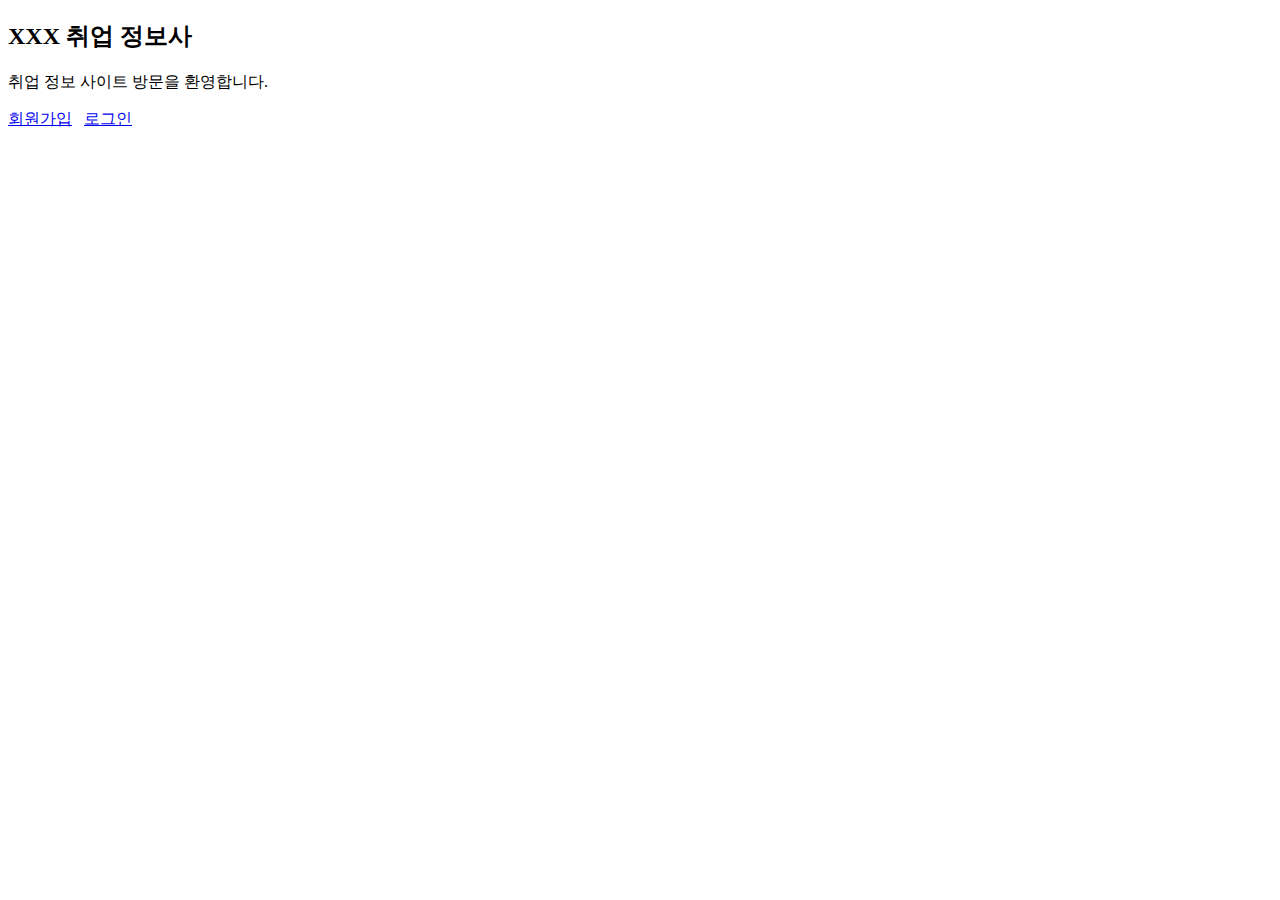
<file: index.html>
<!DOCTYPE html>
<html lang="en">
<head>
    <meta charset="UTF-8">
    <title>환영</title>
</head>
<body>
<h2>XXX 취업 정보사</h2>
취업 정보 사이트 방문을 환영합니다.

<p><a href="register.html">회원가입</a> &nbsp; <a href="login.html">로그인</a>

</body>
</html>
</file>
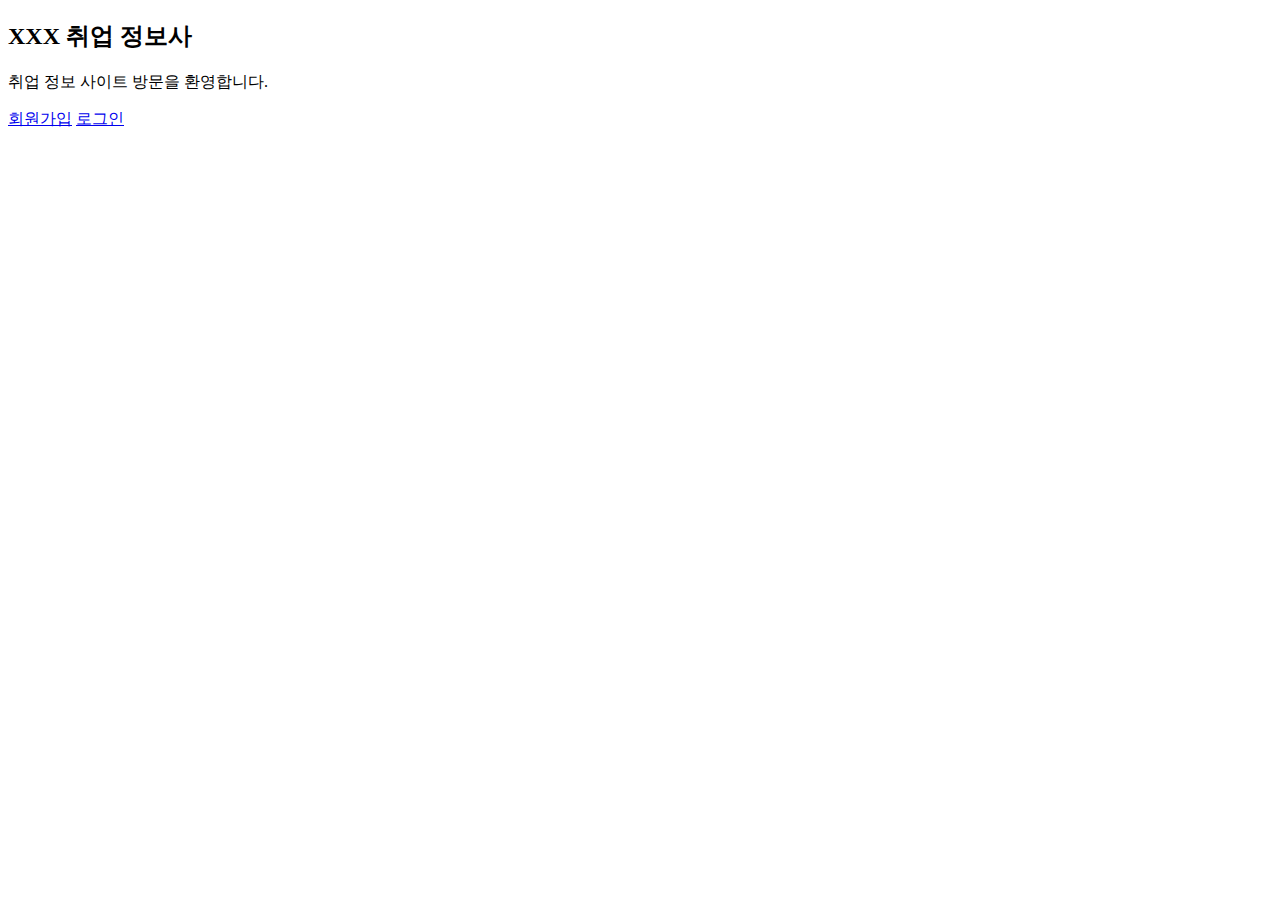
<file: report/index.html>
<!DOCTYPE html>
<html lang="en">
<head>
    <meta charset="UTF-8">
    <title>환영</title>
</head>
<body>
<h2>XXX 취업 정보사</h2>
취업 정보 사이트 방문을 환영합니다.

<p><a href="register.html">회원가입</a>  <a href="login.html">로그인</a>

</body>
</html>
</file>
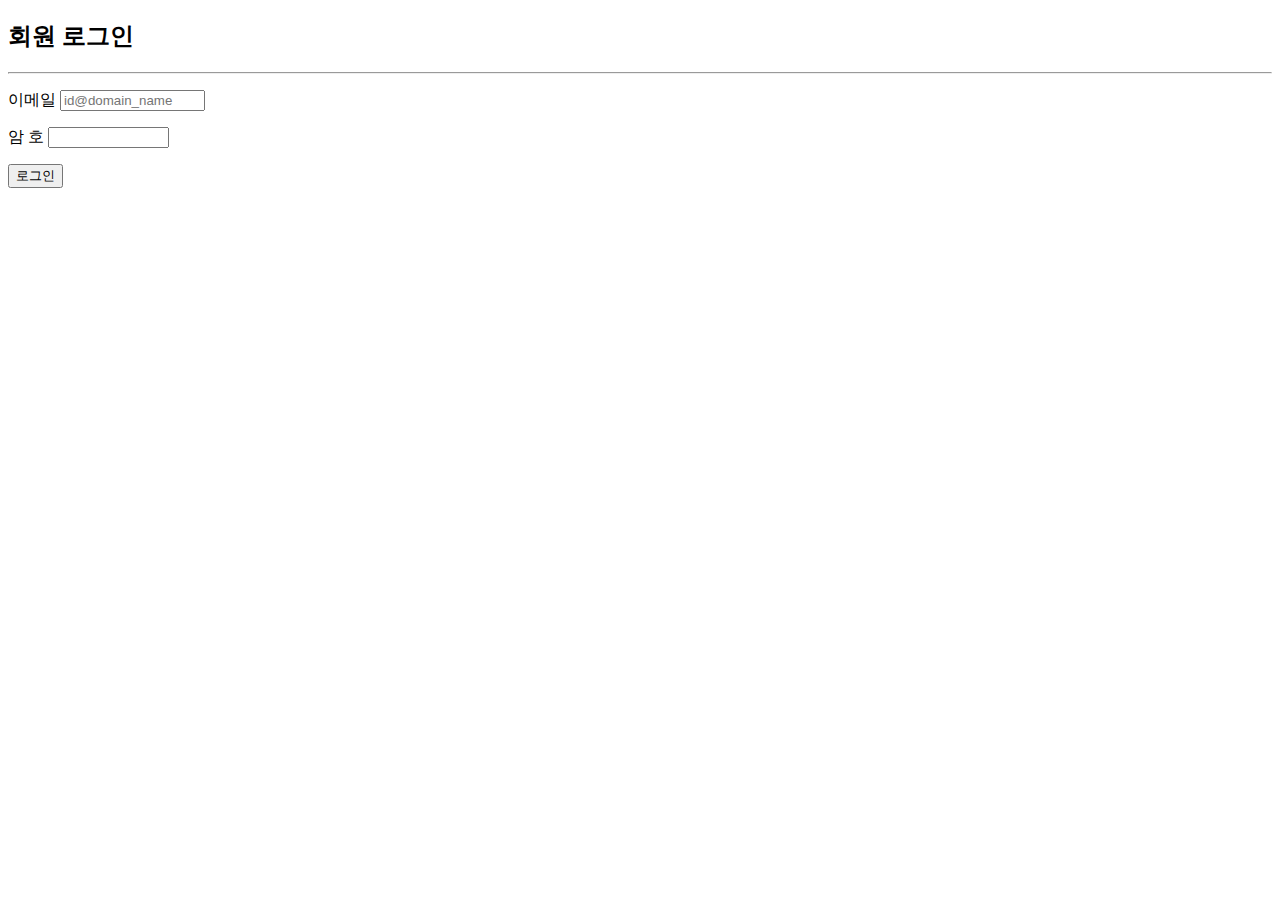
<file: login.html>
<!DOCTYPE html>
<html lang="en">
<head>
    <meta charset="UTF-8">
    <title>login</title>
</head>
<body>
<h2>회원 로그인</h2>
<hr>
<form name="user login"method="post">
  <p><label>이메일 <input type="email"name="email"id="email" placeholder="id@domain_name" size="15"></label></p>
  <p><label>암 호 <input type="password"name="psw"id="psw" size="12"></label></p>
  <button type="submit">로그인</button>
</form>
</body>
</html>
</file>
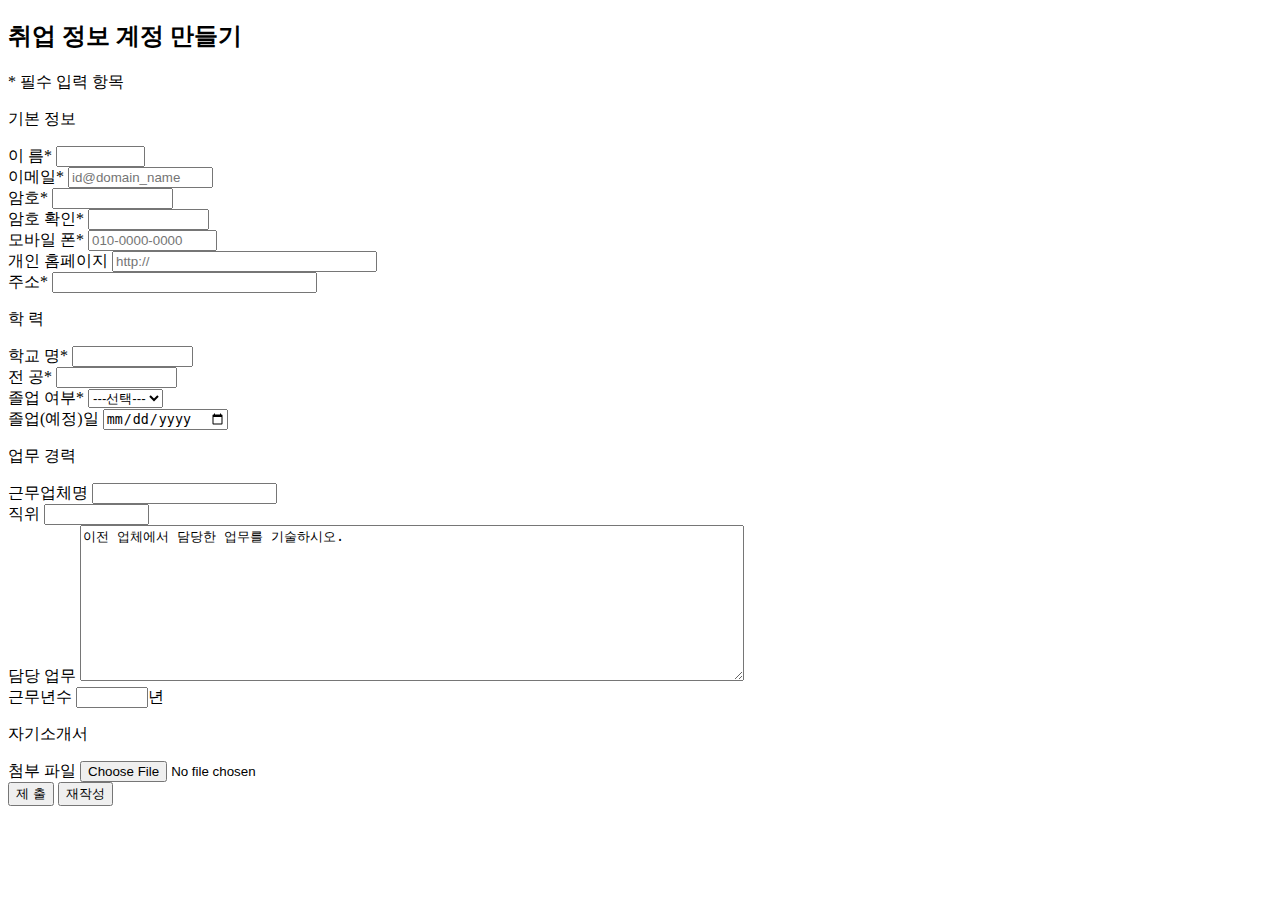
<file: register.html>
<!DOCTYPE html>
<html lang="en">
<head>
    <meta charset="UTF-8">
    <title>register</title>
</head>
<body>
<h2>취업 정보 계정 만들기</h2>
<p>* 필수 입력 항목</p>
<p>기본 정보</p>
<form name="user info"method="post" action="register.html">
  <label>이 름* <input type="text"name="name"id="name"size="8"></label><br>
  <label>이메일* <input type="email"name="email"id="email"placeholder="id@domain_name" size="15"></label><br>
  <label>암호* <input type="password"name="password"id="password"size="12"></label><br>
  <label>암호 확인* <input type="password"name="password"id="password2"size="12"></label><br>
  <label>모바일 폰* <input type="tel"name="phone"id="phone"size="13"placeholder="010-0000-0000"></label><br>
  <label>개인 홈페이지 <input type="url"name="homepg"id="homepg"size="30"placeholder="http://"></label><br>
  <label>주소* <input type="text"name="address"id="address"size="30"></label><br>

  <p>학 력</p>

  <label>학교 명* <input type="text"name="school"id="school"size="12"></label><br>
  <label>전 공* <input type="text"name="major"id="major"size="12"></label><br>
  <label>졸업 여부* <select name="graduate"id="graduate">
    <option value="0">---선택---</option>
    <option value="1">졸업예정</option>
    <option value="2">졸업</option>
  </select></label><br>
  <label>졸업(예정)일 <input type="date"></label><br>

  <p>업무 경력</p>

  <label>근무업체명 <input type="text" name="company"id="company"size="20"></label><br>
  <label>직위 <input type="text" name="spot"id="spot"size="10"></label><br>
  <label>담당 업무 <textarea name="work"id="work" cols="80" rows="10">이전 업체에서 담당한 업무를 기술하시오.
  </textarea></label><br>
  <label>근무년수 <input type="number" min="0" max="10" step="0.5">년</label><br>

  <p>자기소개서</p>

  <label>첨부 파일 <input type="file" name="file"id="file"></label><br>
  <button type="submit">제 출</button>
  <button type="reset">재작성</button>

</form>

</body>
</html>
</file>
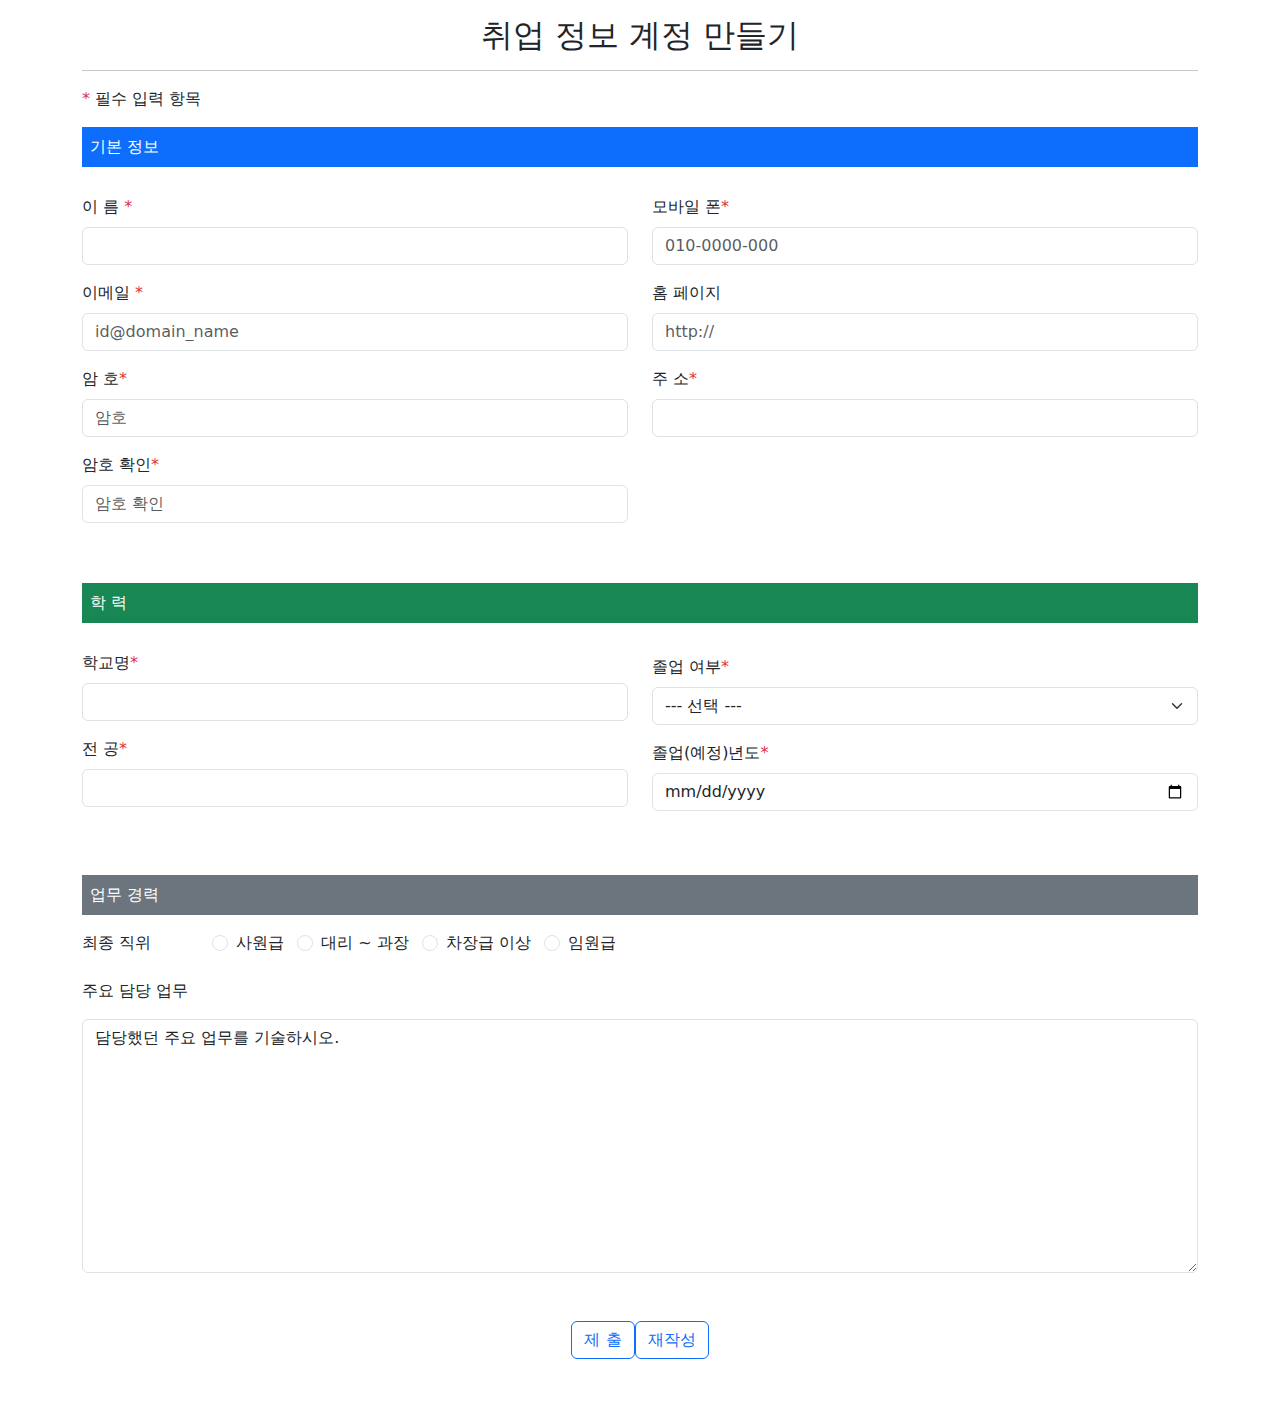
<file: report/hw3.html>
<!DOCTYPE html>
<html lang="en" xmlns="http://www.w3.org/1999/html">
<head>
    <meta charset="UTF-8">
    <title>과제3</title>
    <meta name="viewport" content="width=device-width, initial-scale=1">
    <link href="../css/bootstrap.min.css" rel="stylesheet">
    <script src="../js/bootstrap.bundle.min.js"></script>
</head>
<body>
<div class="container py-sm-2.5">
  <h2 class="text-center my-3">취업 정보 계정 만들기</h2>
  <hr>
  <div class="mb-3"><span class="text-danger">* </span><span>필수 입력 항목</span>
  </div>
  <form action="...">
    <div class="text-bg-primary p-2 mt-2">기본 정보</div><br>
    <div class="row">
      <div class="col-sm-6">
        <div>
        <label for="name" class="form-label my-1">이 름<span class="text-danger"> *</span>
          <input type="text" class="form-control my-2" id="name" size="100%">
        </label>
        </div>
        <div>
          <label for="email" class="form-label my-1">이메일 <span class="text-danger">*</span>
            <input type="email" class="form-control my-2" placeholder="id@domain_name" id="email" size="100%">
          </label>
        </div>
        <div>
          <label for="password" class="form-label my-1">암 호<span class="text-danger">*</span>
            <input type="password" class="form-control my-2" placeholder="암호" id="password" size="100%">
          </label>
        </div>
        <div>
          <label for="password2" class="form-label my-1">암호 확인<span class="text-danger">*</span>
            <input type="password" class="form-control my-2" placeholder="암호 확인" id="password2" size="100%">
          </label>
        </div>
      </div>
      <div class="col-sm-6">
        <div>
          <label for="phone" class="form-label my-1">모바일 폰<span class="text-danger">*</span>
            <input type="tel" class="form-control my-2" placeholder="010-0000-000" id="phone" size="100%">
          </label>
        </div>
        <div>
          <label for="homepg" class="form-label my-1">홈 페이지
            <input type="text" class="form-control my-2" placeholder="http://" id="homepg" size="100%">
          </label>
        </div>
        <div>
          <label for="address" class="form-label my-1">주 소<span class="text-danger">*</span>
            <input type="text" class="form-control my-2" id="address" size="100%">
          </label>
        </div>
      </div>
    </div>
    <div class="text-bg-success p-2 mt-5 mb-4">학 력</div>
    <div class="row">
      <div class="col-sm-6">
        <div>
          <label for="school" class="form-label my-1">학교명<span class="text-danger">*</span>
            <input type="text" class="form-control my-2" id="school" size="100%">
          </label>
        </div>
        <div>
          <label for="major" class="form-label my-1">전 공<span class="text-danger">*</span>
            <input type="text" class="form-control my-2" id="major" size="100%">
          </label>
        </div>
      </div>
      <div class="col-sm-6">
        <div class="mb-3">
          <label for="graduate" class="form-label my-2">졸업 여부<span class="text-danger">*</span></label>
            <select class="form-select" name="graduate">
              <option value="0">--- 선택 ---</option>
              <option value="1">졸업 예정</option>
              <option value="2">졸 업</option>
            </select>
        </div>
        <div class="mb-3">
          <label for="date" class="form-label">졸업(예정)년도<span class="text-danger">*</span></label>
            <input type="date" class="form-control">
        </div>
      </div>
    </div>
      <div class="text-bg-secondary p-2 mt-5 mb-2">업무 경력</div>
      <div>
        <label for="spot" class="form-label pe-3 mt-2 mb-4">
          <span class="me-5 my-4">최종 직위</span>
          <input type="radio" class="form-check-input mx-2" name="spot" value="emp">사원급
          <input type="radio" class="form-check-input mx-2" name="spot" value="exa">대리 ~ 과장
          <input type="radio" class="form-check-input mx-2" name="spot" value="dep">차장급 이상
          <input type="radio" class="form-check-input mx-2" name="spot" value="exe">임원급
        </label>
      </div>
    <div>
      <label for="work" class="form-label">주요 담당 업무</label>
        <textarea class="form-control my-2" rows="10" cols="80" name="work">담당했던 주요 업무를 기술하시오.</textarea>
    </div>
    <div class=" my-5 d-flex justify-content-center">
    <button type="submit" class="btn btn-outline-primary ">제 출</button>
    <button type="reset" class="btn btn-outline-primary">재작성</button>
    </div>
  </form>
</body>
</html>
</file>
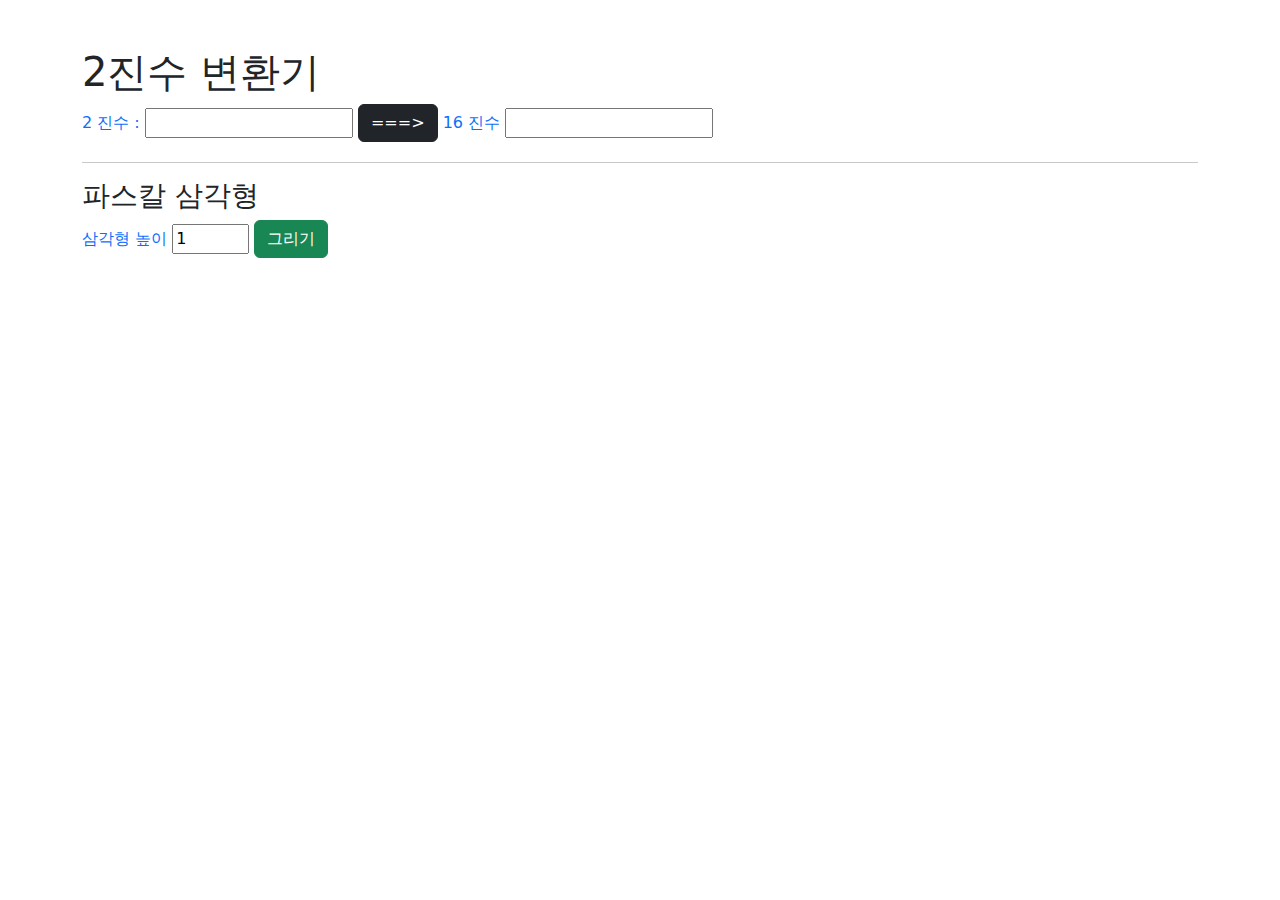
<file: report/HW4.html>
<!DOCTYPE html>
<html lang="en">
<head>
    <meta charset="UTF-8">
    <title>자바스크립트 프로그래밍</title>
    <meta name="viewport" content="width=device-width, initial-scale=1">
    <link href="../css/bootstrap.min.css" rel="stylesheet">
    <script src="../js/bootstrap.bundle.min.js"></script>
    <script>
        function transform() {
            var num = document.getElementById("digit").value;
            var t = parseInt(num, 2);
            var p = t.toString(16).toUpperCase();

            document.getElementById("hexanum").value = p;


        }
       /// document.getElementById("")

        function pascals() {
            var height = parseInt(document.getElementById("size").value);
            var triangle = makeTriangle(height);
            var drawArea = document.getElementById("draw_area");

            for (var i=0; i<height; i++) {
                for(var j=0; j<=i; j++){
                    drawArea.innerHTML += triangle[i][j] + ' ';
                }
                drawArea.innerHTML += '<br>';
            }

        }

        function makeTriangle(height){
            var triangle = [];

            for(var i=0; i<height; i++){
                triangle[i]= new Array(i + 1);

                for(var j=0; j<=i; j++){
                    if (j===0||j===i){
                        triangle[i][j] = 1;
                    } else{
                        triangle[i][j] = triangle[i-1][j-1] + triangle[i-1][j];
                    }
                }
            }
            return triangle;
        }

    </script>
</head>
<body>
<div class="container mt-5">
    <div class="h1">2진수 변환기</div>
    <div class="mb-3">
        <label class="form-label text-primary">
            2 진수 :
            <input type="text" id="digit" size="20">
        </label>
        <button type="button" class="btn btn-dark" onclick="transform()">
            ===>
        </button>
        <label class="form-label text-primary">16 진수
            <input type="text" id="hexanum" size="20">
        </label>
    </div>
    <hr>
    <div class="h3">
        파스칼 삼각형
    </div>
    <div class="mb-3">
        <label class="form-label text-primary">삼각형 높이
        <input type="number" id="size" min="1" max="20" step="1" value="1">
        </label>
        <button type="button" class="btn btn-success" onclick="pascals()">그리기</button>
    </div>
    <div class="text-bg-secondary" id="draw_area"></div>
</div>
</body>
</html>
</file>
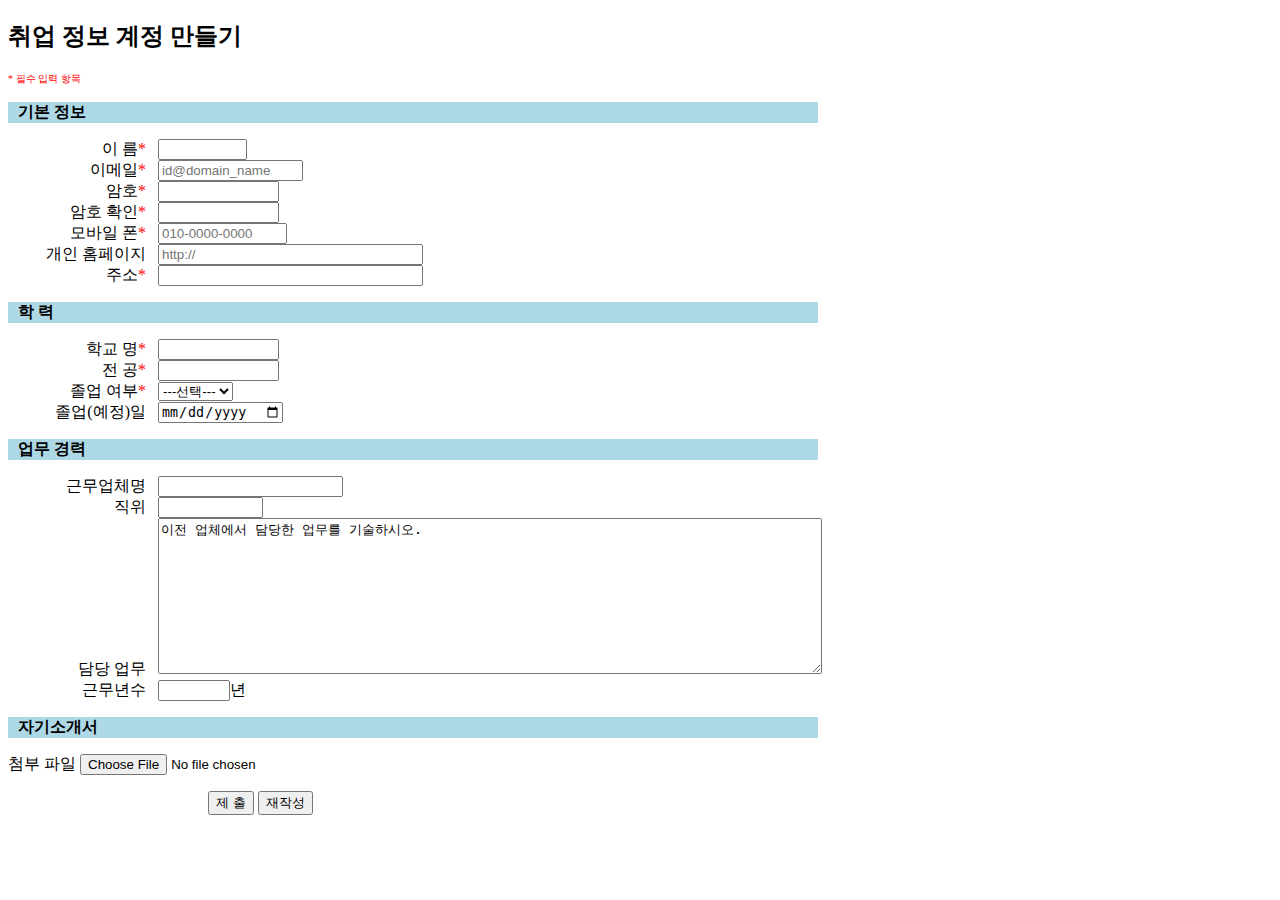
<file: report/register.html>
<!DOCTYPE html>
<html lang="en" xmlns="http://www.w3.org/1999/html">
<head>
    <meta charset="UTF-8">
    <title>register</title>
  <style>
    .heading{
      font-weight: bold;
      background-color: lightblue;
      width: 800px;
      padding-left: 10px;
    }
    .ta{
      margin-left: 8px;
      text-align: right;
      width: 130px;
      padding-right: 8px;
      display:inline-block;
    }
    .foot{
      margin-left: 200px;
    }
    .star{
      color: red;
    }

  </style>
</head>
<body>
<h2>취업 정보 계정 만들기</h2>
<p style="color:red; font-size:10px">* 필수 입력 항목</p>
<p class="heading">기본 정보</p>
<form name="user info"method="post">

  <p>
    <label><span class="ta">이 름<span class="star">*</span></span> <input type="text"name="name"id="name"size="8"></label><br>
    <label><span class="ta">이메일<span class="star">*</span></span> <input type="email"name="email"id="email"placeholder="id@domain_name" size="15"></label><br>
    <label><span class="ta">암호<span class="star">*</span></span> <input type="password"name="password"id="password"size="12"></label><br>
    <label><span class="ta">암호 확인<span class="star">*</span></span> <input type="password"name="password"id="password2"size="12"></label><br>
    <label><span class="ta">모바일 폰<span class="star">*</span></span> <input type="tel"name="phone"id="phone"size="13"placeholder="010-0000-0000"></label><br>
    <label><span class="ta">개인 홈페이지</span> <input type="url"name="homepg"id="homepg"size="30"placeholder="http://"></label><br>
    <label><span class="ta">주소<span class="star">*</span></span> <input type="text"name="address"id="address"size="30"></label></p>

  <p class="heading">학 력</p>
  <p>
    <label><span class="ta">학교 명<span class="star">*</span></span> <input type="text"name="school"id="school"size="12"></label><br>
    <label><span class="ta">전 공<span class="star">*</span></span> <input type="text"name="major"id="major"size="12"></label><br>
    <label><span class="ta">졸업 여부<span class="star">*</span></span> <select name="graduate"id="graduate">
      <option value="0">---선택---</option>
      <option value="1">졸업예정</option>
      <option value="2">졸업</option>
    </select></label><br>
    <label><span class="ta">졸업(예정)일</span> <input type="date"></label></p>
  <p class="heading">업무 경력</p>
  <p>
    <label><span class="ta">근무업체명</span> <input type="text" name="company"id="company"size="20"></label><br>
    <label><span class="ta">직위</span> <input type="text" name="spot"id="spot"size="10"></label><br>
    <label><span class="ta">담당 업무</span> <textarea name="work"id="work" cols="80" rows="10">이전 업체에서 담당한 업무를 기술하시오.</textarea></label><br>
    <label><span class="ta">근무년수</span> <input type="number" min="0" max="10" step="0.5">년</label></p>
  <p class="heading">자기소개서</p>
  <p>
    <label>첨부 파일 <input type="file" name="file"id="file"></label>
  </p>
  <p class="foot">
    <button type="submit">제 출</button>
    <button type="reset">재작성</button>
  </p>
</form>


</body>
</html>
</file>
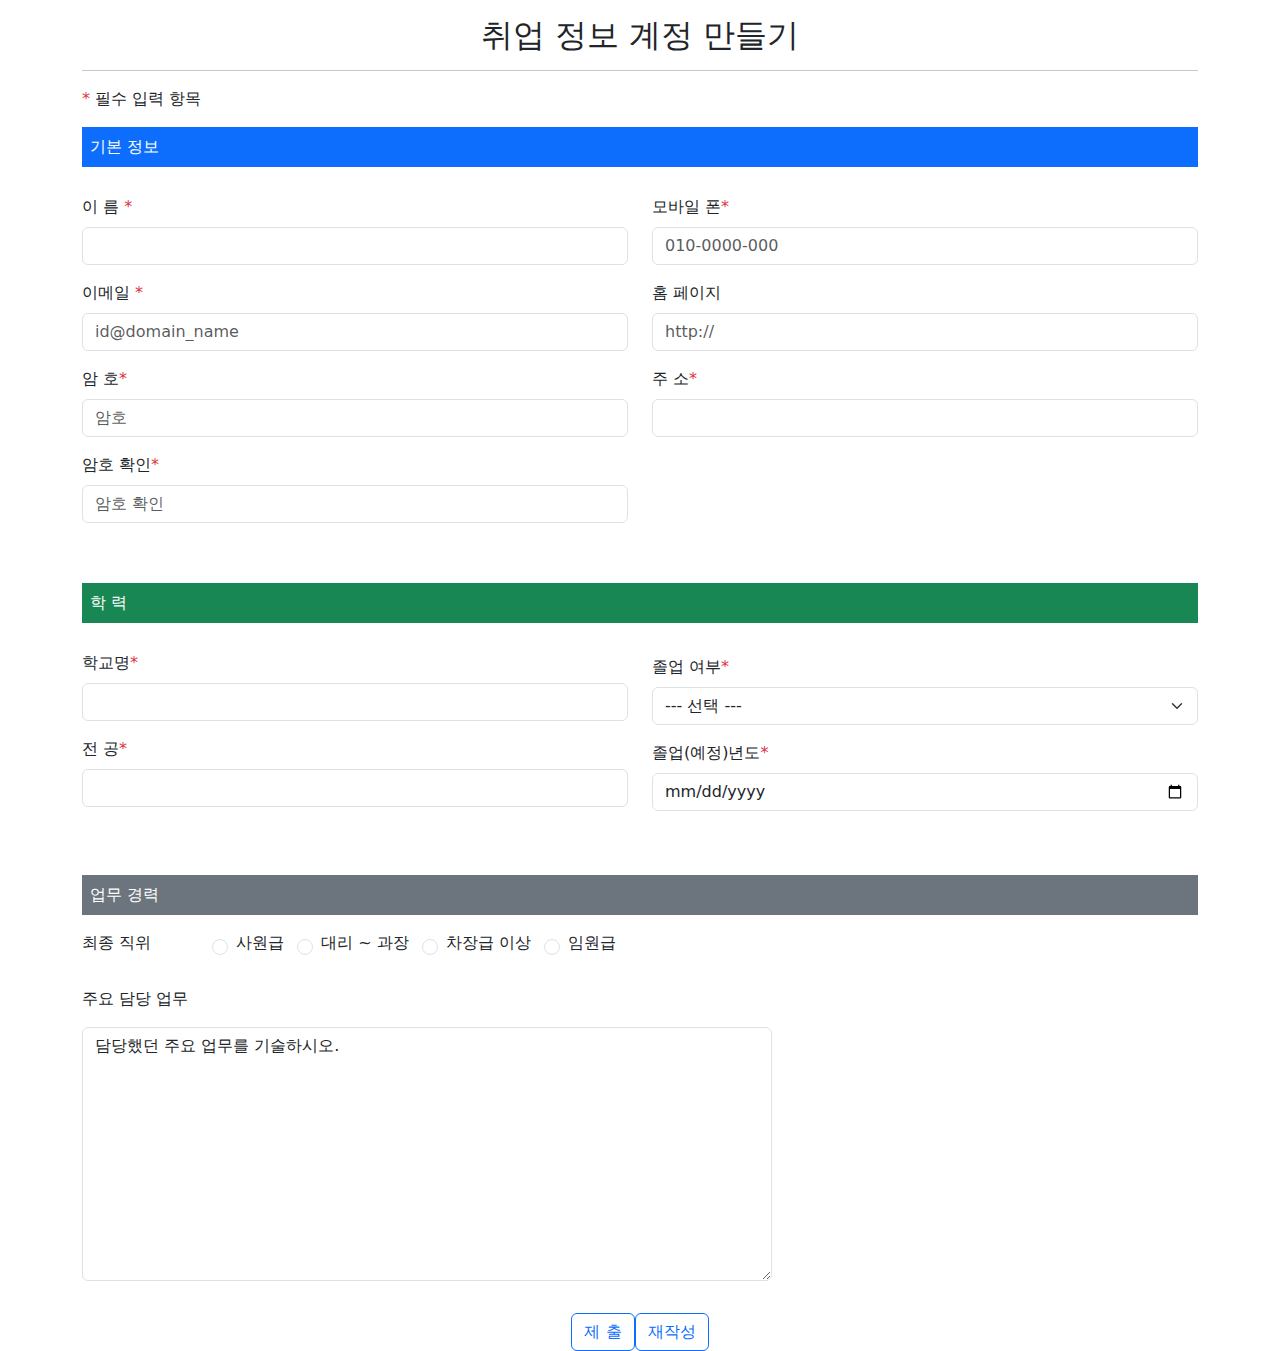
<file: report/과제3.html>
<!DOCTYPE html>
<html lang="en" xmlns="http://www.w3.org/1999/html">
<head>
    <meta charset="UTF-8">
    <title>과제3</title>
    <meta name="viewport" content="width=device-width, initial-scale=1">
    <link href="../css/bootstrap.min.css" rel="stylesheet">
    <script src="../js/bootstrap.bundle.min.js"></script>
</head>
<body>
<div class="container py-sm-2.5">
  <h2 class="text-center my-3">취업 정보 계정 만들기</h2>
  <hr>
  <div class="mb-3"><span class="text-danger">* </span><span>필수 입력 항목</span>
  </div>
  <form action="...">
    <div class="text-bg-primary p-2 mt-2">기본 정보</div><br>
    <div class="row">
      <div class="col-sm-6">
        <div>
        <label for="name" class="form-label my-1">이 름<span class="text-danger"> *</span>
          <input type="text" class="form-control my-2" id="name" size="100%">
        </label>
        </div>
        <div>
          <label for="email" class="form-label my-1">이메일 <span class="text-danger">*</span>
            <input type="email" class="form-control my-2" placeholder="id@domain_name" id="email" size="100%">
          </label>
        </div>
        <div>
          <label for="password" class="form-label my-1">암 호<span class="text-danger">*</span>
            <input type="password" class="form-control my-2" placeholder="암호" id="password" size="100%">
          </label>
        </div>
        <div>
          <label for="password2" class="form-label my-1">암호 확인<span class="text-danger">*</span>
            <input type="password" class="form-control my-2" placeholder="암호 확인" id="password2" size="100%">
          </label>
        </div>
      </div>
      <div class="col-sm-6">
        <div>
          <label for="phone" class="form-label my-1">모바일 폰<span class="text-danger">*</span>
            <input type="tel" class="form-control my-2" placeholder="010-0000-000" id="phone" size="100%">
          </label>
        </div>
        <div>
          <label for="homepg" class="form-label my-1">홈 페이지
            <input type="text" class="form-control my-2" placeholder="http://" id="homepg" size="100%">
          </label>
        </div>
        <div>
          <label for="address" class="form-label my-1">주 소<span class="text-danger">*</span>
            <input type="text" class="form-control my-2" id="address" size="100%">
          </label>
        </div>
      </div>
    </div>
    <div class="text-bg-success p-2 mt-5 mb-4">학 력</div>
    <div class="row">
      <div class="col-sm-6">
        <div>
          <label for="school" class="form-label my-1">학교명<span class="text-danger">*</span>
            <input type="text" class="form-control my-2" id="school" size="100%">
          </label>
        </div>
        <div>
          <label for="major" class="form-label my-1">전 공<span class="text-danger">*</span>
            <input type="text" class="form-control my-2" id="major" size="100%">
          </label>
        </div>
      </div>
      <div class="col-sm-6">
        <div class="mb-3">
          <label for="graduate" class="form-label my-2">졸업 여부<span class="text-danger">*</span></label>
            <select class="form-select" name="graduate">
              <option value="0">--- 선택 ---</option>
              <option value="1">졸업 예정</option>
              <option value="2">졸 업</option>
            </select>
        </div>
        <div class="mb-3">
          <label for="date" class="form-label">졸업(예정)년도<span class="text-danger">*</span></label>
            <input type="date" class="form-control">
        </div>
      </div>
    </div>
      <div class="text-bg-secondary p-2 mt-5 mb-2">업무 경력</div>
      <div>
        <label for="spot" class="form-label pe-3 mt-2 mb-4">
          <span class="me-5 mb-4">최종 직위</span>
          <input type="radio" class="form-check-input m-2" name="spot" value="emp">사원급
          <input type="radio" class="form-check-input m-2" name="spot" value="exa">대리 ~ 과장
          <input type="radio" class="form-check-input m-2" name="spot" value="dep">차장급 이상
          <input type="radio" class="form-check-input m-2" name="spot" value="exe">임원급
        </label>
      </div>
    <div>
      <label for="work" class="form-label mb-3">주요 담당 업무
        <textarea class="form-control my-3" rows="10" cols="80" name="work">담당했던 주요 업무를 기술하시오.</textarea></label>
    </div>
    <div class="d-flex justify-content-center">
    <button type="submit" class="btn btn-outline-primary ">제 출</button>
    <button type="reset" class="btn btn-outline-primary">재작성</button>
    </div>
  </form>
</body>
</html>
</file>
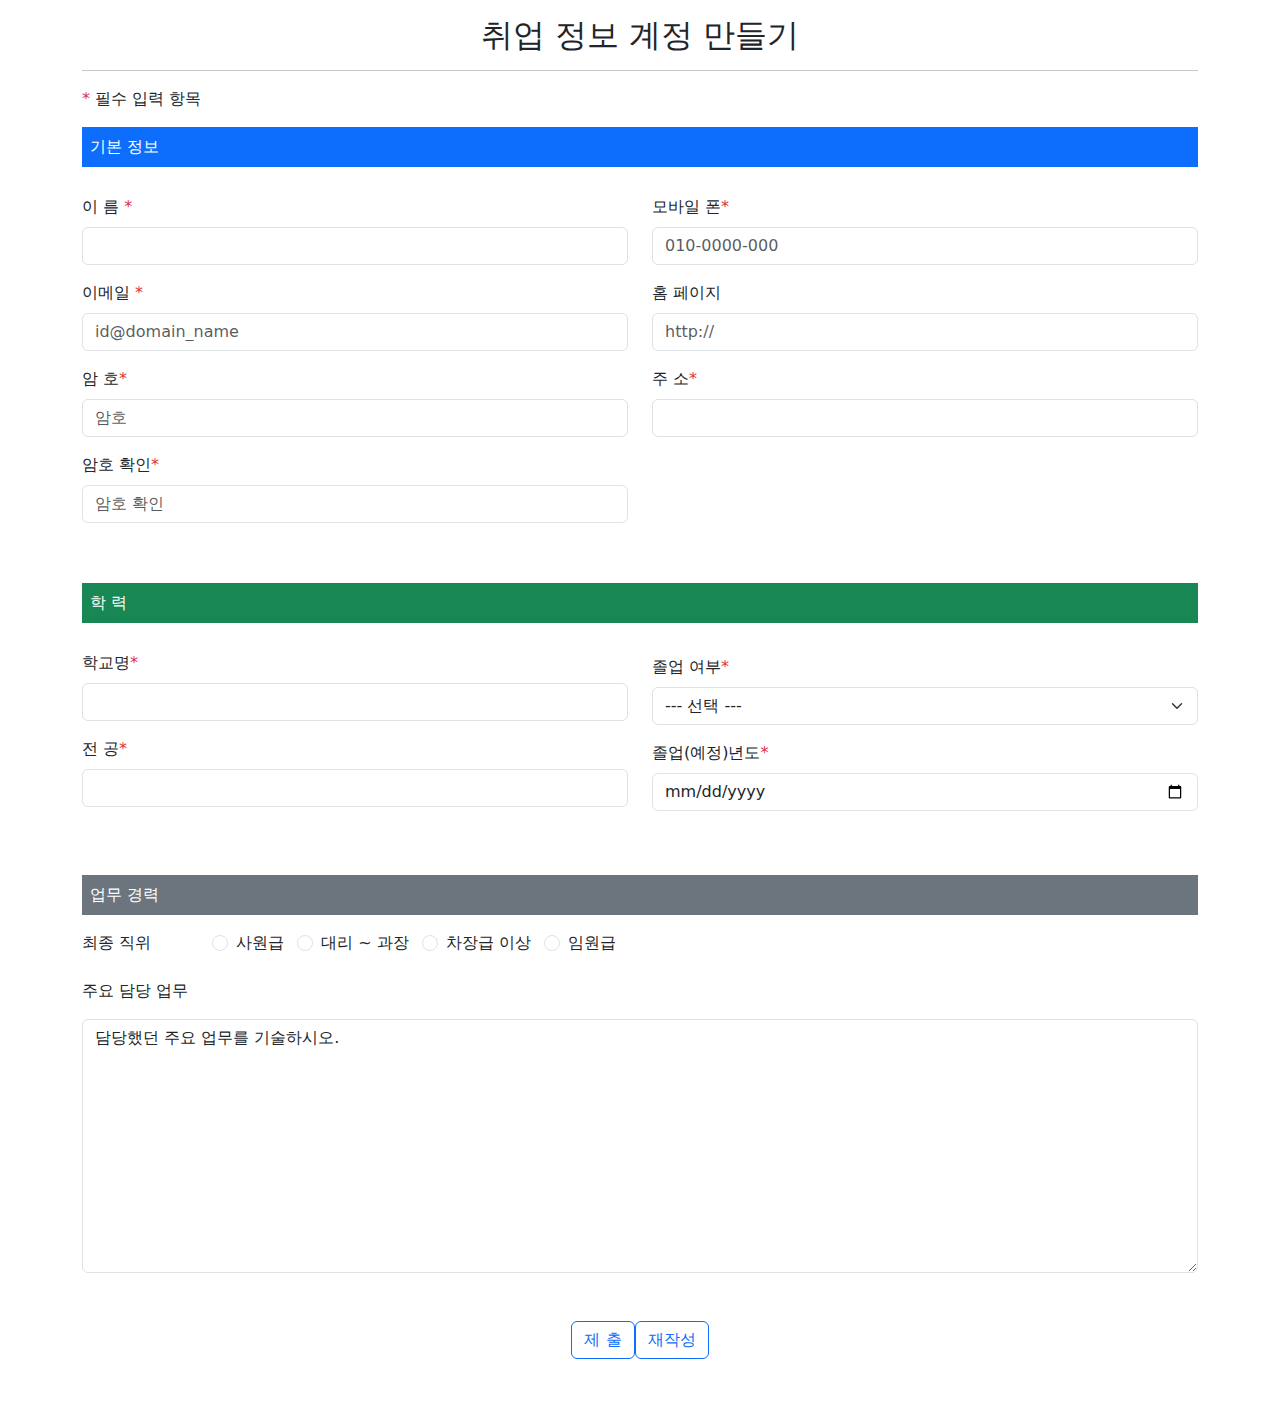
<file: report/HW/hw3.html>
<!DOCTYPE html>
<html lang="en" xmlns="http://www.w3.org/1999/html">
<head>
    <meta charset="UTF-8">
    <title>과제3</title>
    <meta name="viewport" content="width=device-width, initial-scale=1">
    <link href="../../css/bootstrap.min.css" rel="stylesheet">
    <script src="../../js/bootstrap.bundle.min.js"></script>
</head>
<body>
<div class="container py-sm-2.5">
  <h2 class="text-center my-3">취업 정보 계정 만들기</h2>
  <hr>
  <div class="mb-3"><span class="text-danger">* </span><span>필수 입력 항목</span>
  </div>
  <form action="...">
    <div class="text-bg-primary p-2 mt-2">기본 정보</div><br>
    <div class="row">
      <div class="col-sm-6">
        <div>
        <label for="name" class="form-label my-1">이 름<span class="text-danger"> *</span>
          <input type="text" class="form-control my-2" id="name" size="100%">
        </label>
        </div>
        <div>
          <label for="email" class="form-label my-1">이메일 <span class="text-danger">*</span>
            <input type="email" class="form-control my-2" placeholder="id@domain_name" id="email" size="100%">
          </label>
        </div>
        <div>
          <label for="password" class="form-label my-1">암 호<span class="text-danger">*</span>
            <input type="password" class="form-control my-2" placeholder="암호" id="password" size="100%">
          </label>
        </div>
        <div>
          <label for="password2" class="form-label my-1">암호 확인<span class="text-danger">*</span>
            <input type="password" class="form-control my-2" placeholder="암호 확인" id="password2" size="100%">
          </label>
        </div>
      </div>
      <div class="col-sm-6">
        <div>
          <label for="phone" class="form-label my-1">모바일 폰<span class="text-danger">*</span>
            <input type="tel" class="form-control my-2" placeholder="010-0000-000" id="phone" size="100%">
          </label>
        </div>
        <div>
          <label for="homepg" class="form-label my-1">홈 페이지
            <input type="text" class="form-control my-2" placeholder="http://" id="homepg" size="100%">
          </label>
        </div>
        <div>
          <label for="address" class="form-label my-1">주 소<span class="text-danger">*</span>
            <input type="text" class="form-control my-2" id="address" size="100%">
          </label>
        </div>
      </div>
    </div>
    <div class="text-bg-success p-2 mt-5 mb-4">학 력</div>
    <div class="row">
      <div class="col-sm-6">
        <div>
          <label for="school" class="form-label my-1">학교명<span class="text-danger">*</span>
            <input type="text" class="form-control my-2" id="school" size="100%">
          </label>
        </div>
        <div>
          <label for="major" class="form-label my-1">전 공<span class="text-danger">*</span>
            <input type="text" class="form-control my-2" id="major" size="100%">
          </label>
        </div>
      </div>
      <div class="col-sm-6">
        <div class="mb-3">
          <label for="graduate" class="form-label my-2">졸업 여부<span class="text-danger">*</span></label>
            <select class="form-select" name="graduate">
              <option value="0">--- 선택 ---</option>
              <option value="1">졸업 예정</option>
              <option value="2">졸 업</option>
            </select>
        </div>
        <div class="mb-3">
          <label for="date" class="form-label">졸업(예정)년도<span class="text-danger">*</span></label>
            <input type="date" class="form-control">
        </div>
      </div>
    </div>
      <div class="text-bg-secondary p-2 mt-5 mb-2">업무 경력</div>
      <div>
        <label for="spot" class="form-label pe-3 mt-2 mb-4">
          <span class="me-5 my-4">최종 직위</span>
          <input type="radio" class="form-check-input mx-2" name="spot" value="emp">사원급
          <input type="radio" class="form-check-input mx-2" name="spot" value="exa">대리 ~ 과장
          <input type="radio" class="form-check-input mx-2" name="spot" value="dep">차장급 이상
          <input type="radio" class="form-check-input mx-2" name="spot" value="exe">임원급
        </label>
      </div>
    <div>
      <label for="work" class="form-label">주요 담당 업무</label>
        <textarea class="form-control my-2" rows="10" cols="80" name="work">담당했던 주요 업무를 기술하시오.</textarea>
    </div>
    <div class=" my-5 d-flex justify-content-center">
    <button type="submit" class="btn btn-outline-primary ">제 출</button>
    <button type="reset" class="btn btn-outline-primary">재작성</button>
    </div>
  </form>
</body>
</html>
</file>
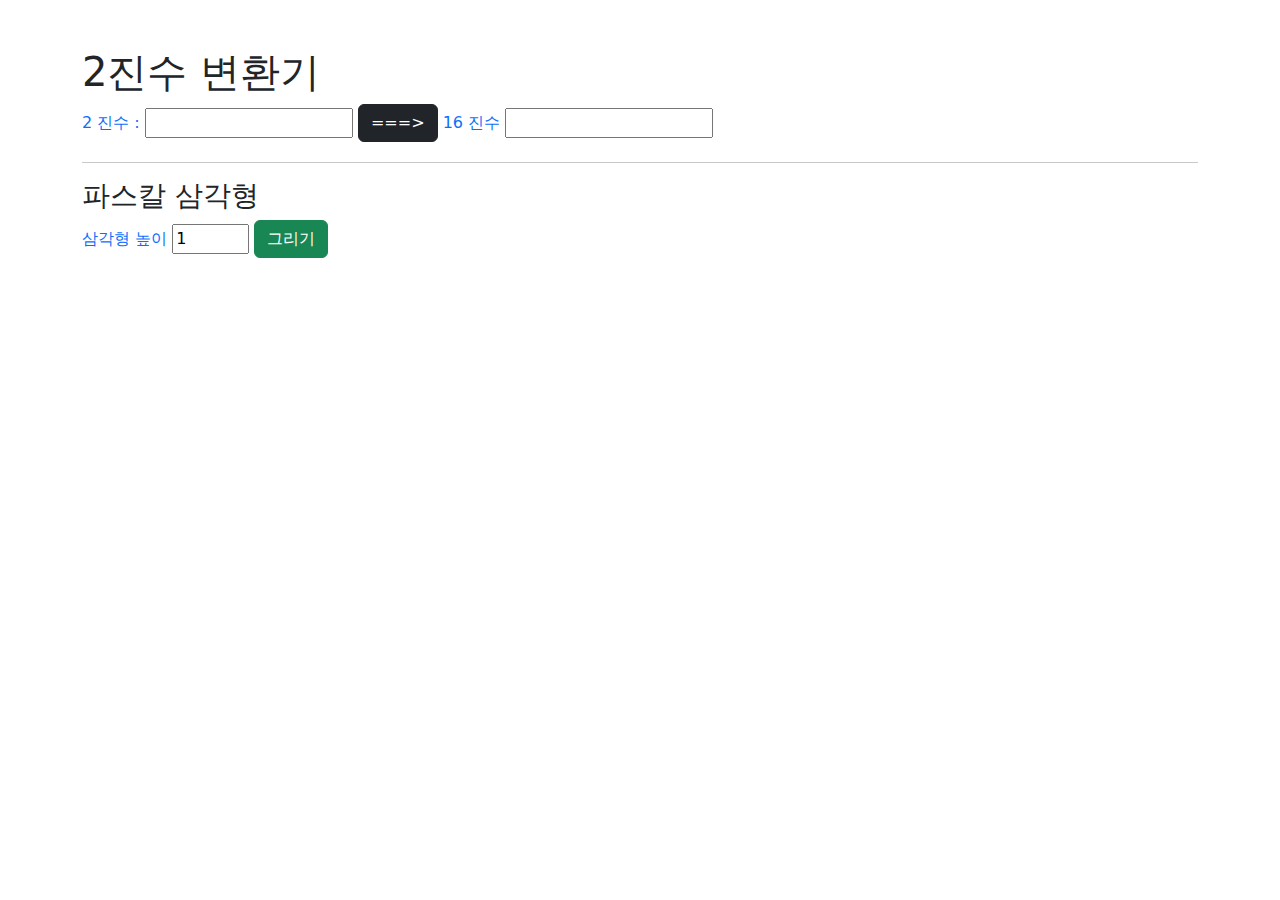
<file: report/HW/HW4.html>
<!DOCTYPE html>
<html lang="en">
<head>
    <meta charset="UTF-8">
    <title>자바스크립트 프로그래밍</title>
    <meta name="viewport" content="width=device-width, initial-scale=1">
    <link href="../../css/bootstrap.min.css" rel="stylesheet">
    <script src="../../js/bootstrap.bundle.min.js"></script>
    <script>
        function transform() {
            var num = document.getElementById("digit").value;
            var t = parseInt(num, 2);
            var p = t.toString(16).toUpperCase();

            document.getElementById("hexanum").value = p;


        }
       /// document.getElementById("")

        function pascals() {
            var height = parseInt(document.getElementById("size").value);
            var triangle = makeTriangle(height);
            var drawArea = document.getElementById("draw_area");

            for (var i=0; i<height; i++) {
                for(var j=0; j<=i; j++){
                    drawArea.innerHTML += triangle[i][j] + ' ';
                }
                drawArea.innerHTML += '<br>';
            }

        }

        function makeTriangle(height){
            var triangle = [];

            for(var i=0; i<height; i++){
                triangle[i]= new Array(i + 1);

                for(var j=0; j<=i; j++){
                    if (j===0||j===i){
                        triangle[i][j] = 1;
                    } else{
                        triangle[i][j] = triangle[i-1][j-1] + triangle[i-1][j];
                    }
                }
            }
            return triangle;
        }

    </script>
</head>
<body>
<div class="container mt-5">
    <div class="h1">2진수 변환기</div>
    <div class="mb-3">
        <label class="form-label text-primary">
            2 진수 :
            <input type="text" id="digit" size="20">
        </label>
        <button type="button" class="btn btn-dark" onclick="transform()">
            ===>
        </button>
        <label class="form-label text-primary">16 진수
            <input type="text" id="hexanum" size="20">
        </label>
    </div>
    <hr>
    <div class="h3">
        파스칼 삼각형
    </div>
    <div class="mb-3">
        <label class="form-label text-primary">삼각형 높이
        <input type="number" id="size" min="1" max="20" step="1" value="1">
        </label>
        <button type="button" class="btn btn-success" onclick="pascals()">그리기</button>
    </div>
    <div class="text-bg-secondary" id="draw_area"></div>
</div>
</body>
</html>
</file>
